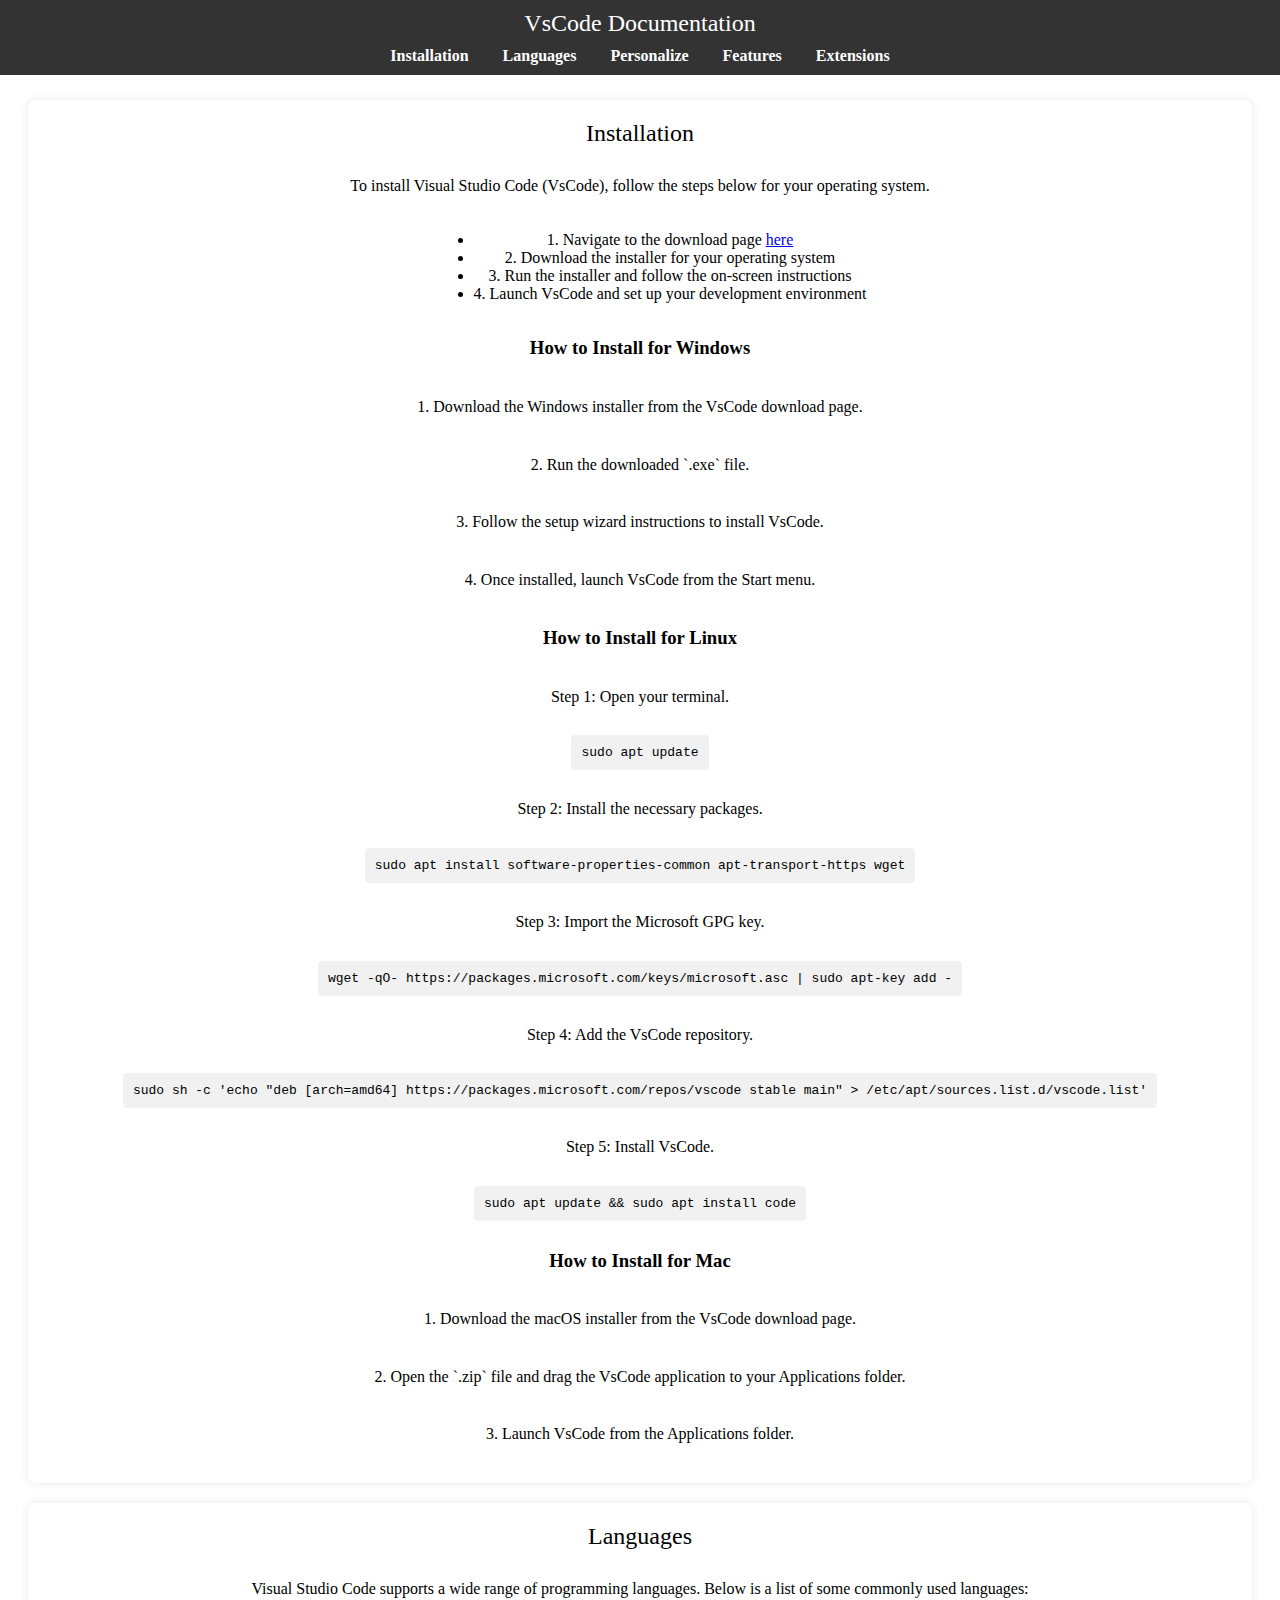
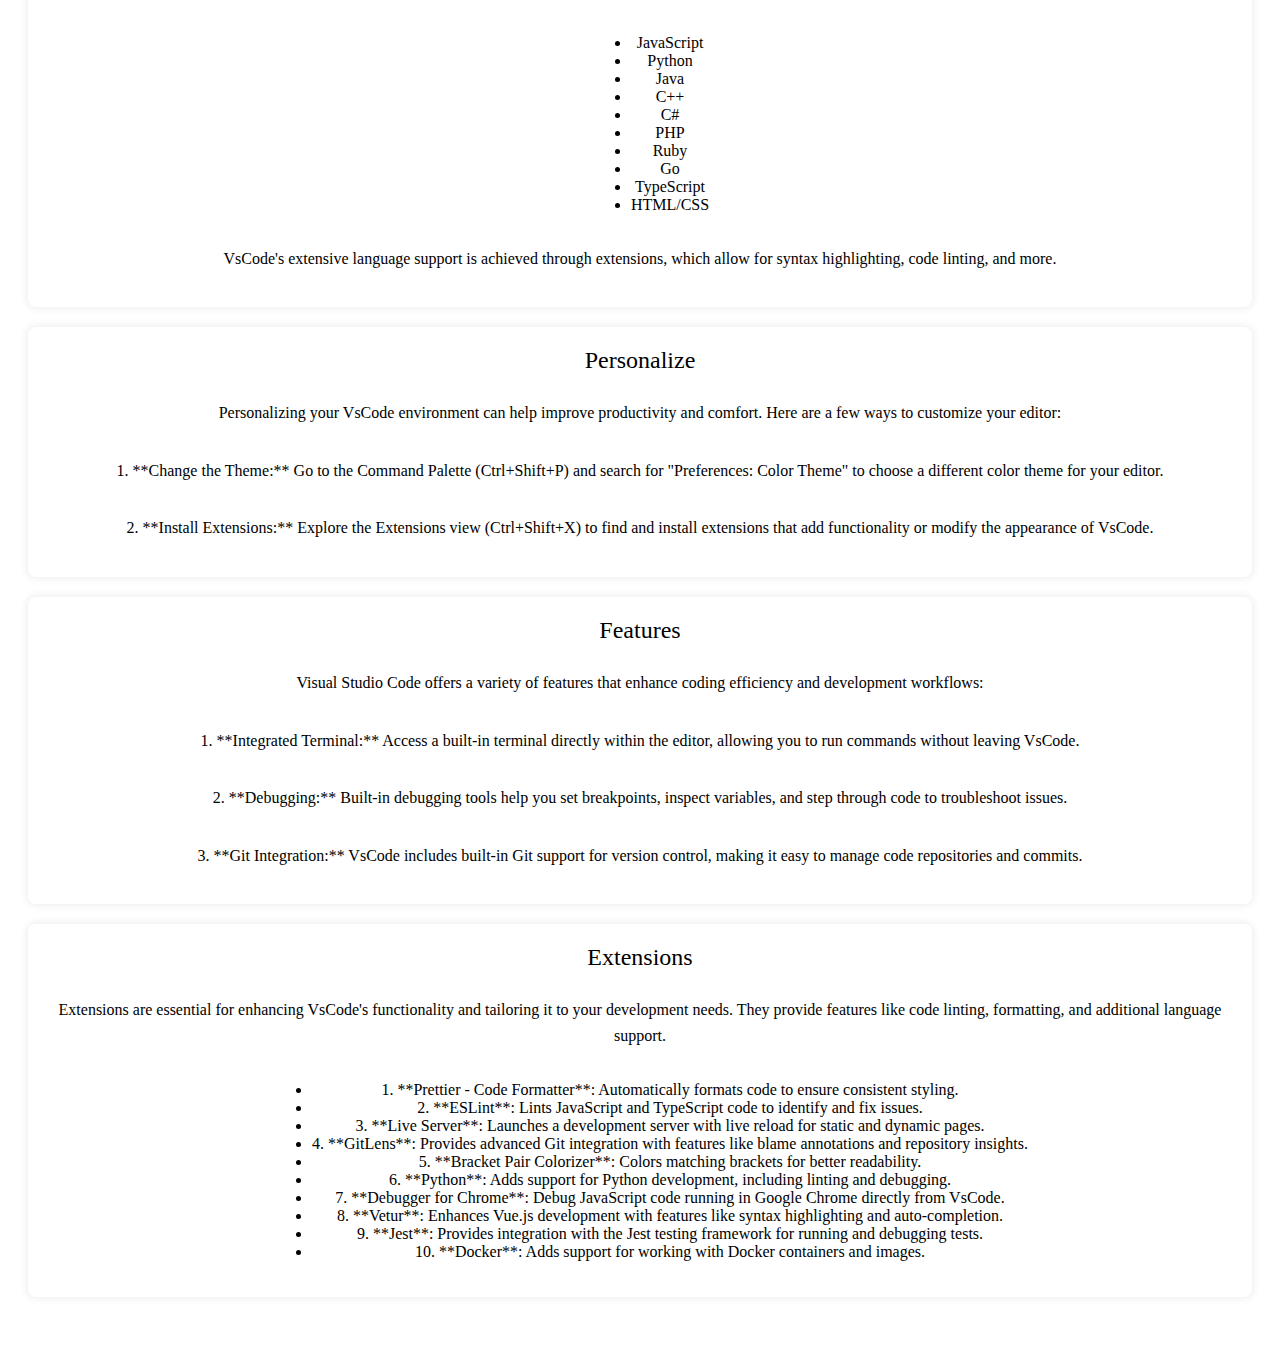
<file: techincal document/index.html>
<!DOCTYPE html>
<html lang="en">
<head>
    <meta charset="UTF-8">
    <meta name="viewport" content="width=device-width, initial-scale=1.0">
    <title>Technical Document</title>
    <link rel="stylesheet" href="styles.css">
</head>
<body>
    <main id="main-doc">
        <!-- Section for VSCode Installation -->
        <section class="main-section" id="Installation">
            <header>Installation</header>
            <p>To install Visual Studio Code (VsCode), follow the steps below for your operating system.</p>

            <ul>
                <li>1. Navigate to the download page <a href="https://code.visualstudio.com/download">here</a></li>
                <li>2. Download the installer for your operating system</li>
                <li>3. Run the installer and follow the on-screen instructions</li>
                <li>4. Launch VsCode and set up your development environment</li>
            </ul>

            <h3>How to Install for Windows</h3>
            <p>1. Download the Windows installer from the VsCode download page.</p>
            <p>2. Run the downloaded `.exe` file.</p>
            <p>3. Follow the setup wizard instructions to install VsCode.</p>
            <p>4. Once installed, launch VsCode from the Start menu.</p>

            <h3>How to Install for Linux</h3>
            <p>Step 1: Open your terminal.</p>
            <code>sudo apt update</code>
            <p>Step 2: Install the necessary packages.</p>
            <code>sudo apt install software-properties-common apt-transport-https wget</code>
            <p>Step 3: Import the Microsoft GPG key.</p>
            <code>wget -qO- https://packages.microsoft.com/keys/microsoft.asc | sudo apt-key add -</code>
            <p>Step 4: Add the VsCode repository.</p>
            <code>sudo sh -c 'echo "deb [arch=amd64] https://packages.microsoft.com/repos/vscode stable main" > /etc/apt/sources.list.d/vscode.list'</code>
            <p>Step 5: Install VsCode.</p>
            <code>sudo apt update && sudo apt install code</code>

            <h3>How to Install for Mac</h3>
            <p>1. Download the macOS installer from the VsCode download page.</p>
            <p>2. Open the `.zip` file and drag the VsCode application to your Applications folder.</p>
            <p>3. Launch VsCode from the Applications folder.</p>
        </section>

        <!-- Section for Supported Languages -->
        <section class="main-section" id="languages">
            <header>Languages</header>
            <p>Visual Studio Code supports a wide range of programming languages. Below is a list of some commonly used languages:</p>
            <ul>
                <li>JavaScript</li>
                <li>Python</li>
                <li>Java</li>
                <li>C++</li>
                <li>C#</li>
                <li>PHP</li>
                <li>Ruby</li>
                <li>Go</li>
                <li>TypeScript</li>
                <li>HTML/CSS</li>
            </ul>
            <p>VsCode's extensive language support is achieved through extensions, which allow for syntax highlighting, code linting, and more.</p>
        </section>

        <!-- Section for Personalizing VSCode -->
        <section class="main-section" id="Personalize">
            <header>Personalize</header>
            <p>Personalizing your VsCode environment can help improve productivity and comfort. Here are a few ways to customize your editor:</p>
            <p>1. **Change the Theme:** Go to the Command Palette (Ctrl+Shift+P) and search for "Preferences: Color Theme" to choose a different color theme for your editor.</p>
            <p>2. **Install Extensions:** Explore the Extensions view (Ctrl+Shift+X) to find and install extensions that add functionality or modify the appearance of VsCode.</p>
            
        </section>

        <!-- Section for VSCode Features (New Section) -->
        <section class="main-section" id="Features">
            <header>Features</header>
            <p>Visual Studio Code offers a variety of features that enhance coding efficiency and development workflows:</p>
            <p>1. **Integrated Terminal:** Access a built-in terminal directly within the editor, allowing you to run commands without leaving VsCode.</p>
            <p>2. **Debugging:** Built-in debugging tools help you set breakpoints, inspect variables, and step through code to troubleshoot issues.</p>
            <p>3. **Git Integration:** VsCode includes built-in Git support for version control, making it easy to manage code repositories and commits.</p>
            
        </section>

        <!-- Section for Extensions -->
        <section class="main-section" id="Extensions">
            <header>Extensions</header>
            <p>Extensions are essential for enhancing VsCode's functionality and tailoring it to your development needs. They provide features like code linting, formatting, and additional language support.</p>
            <ul>
                <li>1. **Prettier - Code Formatter**: Automatically formats code to ensure consistent styling.</li>
                <li>2. **ESLint**: Lints JavaScript and TypeScript code to identify and fix issues.</li>
                <li>3. **Live Server**: Launches a development server with live reload for static and dynamic pages.</li>
                <li>4. **GitLens**: Provides advanced Git integration with features like blame annotations and repository insights.</li>
                <li>5. **Bracket Pair Colorizer**: Colors matching brackets for better readability.</li>
                <li>6. **Python**: Adds support for Python development, including linting and debugging.</li>
                <li>7. **Debugger for Chrome**: Debug JavaScript code running in Google Chrome directly from VsCode.</li>
                <li>8. **Vetur**: Enhances Vue.js development with features like syntax highlighting and auto-completion.</li>
                <li>9. **Jest**: Provides integration with the Jest testing framework for running and debugging tests.</li>
                <li>10. **Docker**: Adds support for working with Docker containers and images.</li>
            </ul>
        </section>

        <!-- Navigation Bar -->
        <nav id="navbar">
            <header>VsCode Documentation</header>
            <a href="#Installation" class="nav-link" id="nav-link">Installation</a>
            <a href="#languages" class="nav-link" id="nav-link">Languages</a>
            <a href="#Personalize" class="nav-link" id="nav-link">Personalize</a>
            <a href="#Features" class="nav-link" id="nav-link">Features</a>
            <a href="#Extensions" class="nav-link" id="nav-link">Extensions</a>
        </nav>
    </main>
</body> 
</html>
</file>
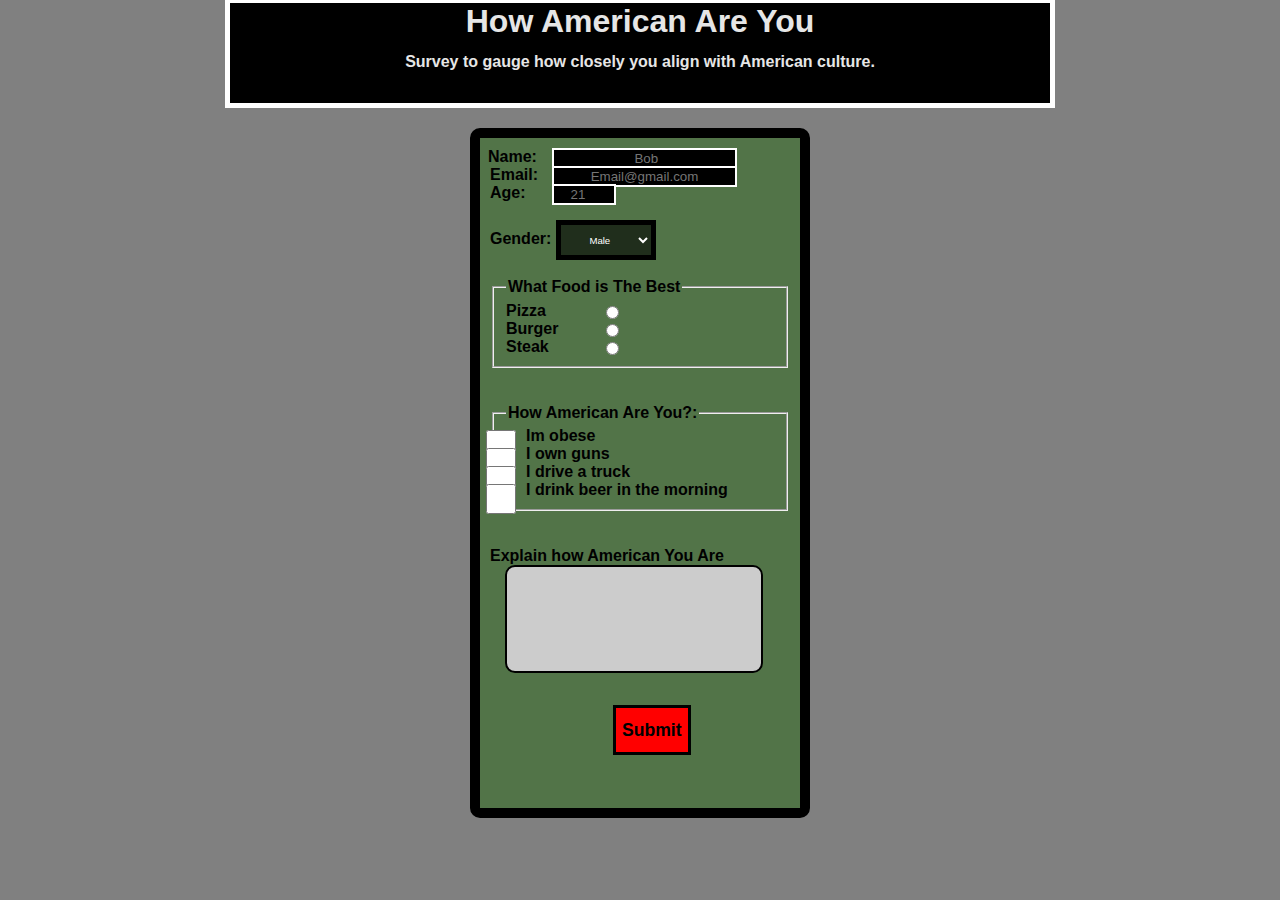
<file: surveyform/survey.html>
<!DOCTYPE html>
<html lang="en">
<head>
    <meta charset="UTF-8">
    <meta name="viewport" content="width=1920px, initial-scale=1.0">
    <title>Survey Form</title>
    <link rel="stylesheet" href="style.css">
</head>
<body>

<div id="headbox">
<h1 id="title">How American Are You</h1>
<br>
<p id="description">Survey to gauge how closely you align with American culture.</p>
</div>
<form action="" id="survey-form">
    <label for="text" id="name-label">Name:</label>
    <input type="text" id="name" placeholder=" Bob" required>
    <br>
    <label for="email" id="email-label" > Email:</label>
    <input type="email" id="email" required placeholder="Email@gmail.com">
    <br>
    <label for="number" id="number-label">   Age:</label>
    <input type="number" id="number" required placeholder=" 21" min="16" max="100">
    <br><br>
    <label for="dropdown">Gender:</label>
    <select  name="" id="dropdown" >
        <option value="option1">Male</option>
        <option value="option2">Female</option>
    </select>
    <br><br>


    <!--Radio Buttons-->
<fieldset>
    <legend>What Food is The Best</legend>
    <label for="">
        <input type="radio" name="preference" value="preference1">Pizza 
    </label>
    <br>
    <label for="">
        <input type="radio" name="preference" value="preference2">Burger
    </label>
    <br>
    <label for="">
        <input type="radio" name="preference" value="preference3">Steak 
    </label>
</fieldset>

<br><br>
    <!-- -->
<fieldset id="">
    <legend>How American Are You?:</legend>
    <label for="" id="checkBoxLabel">
        <input type="checkbox" name="option" value="option1"  id="checkboxs"> Im obese
    </label>
    <br>
    <label for="" id="checkBoxLabel" >
        <input type="checkbox" name="option2" value="option2"  id="checkboxs">I own guns
    </label>
    <br>
    <label for="" id="checkBoxLabel" >
        <input type="checkbox" name="option3" value="option3"  id="checkboxs">I drive a truck 
    </label>
    <br>
    <label for="" id="checkBoxLabel" >
        <input type="checkbox" name="option4" value="option4" id="checkboxs">I drink beer in the morning
    </label>
</fieldset>
<br><br>
<label for="comments">Explain how American You Are</label>
<br>
<textarea name="comments" id="comments" ></textarea>
<button id="submit" type="submit">Submit</button>
</form>
    


</body>
</html>
</file>
<file: techincal document/styles.css>
@media (min-width: 600px) and (max-width: 900px) 
{
    body {
    font-family: Arial, sans-serif;
    margin: 0;
    padding: 0;
    background-color: #f4f4f4;
    color: #333;
}}

#navbar {
    background-color: #333;
    color: white;
    padding: 10px 0;
    text-align: center;
    position: fixed;
    width: 100%;
    top: 0;
    left: 0;
    z-index: 1000;
}

#navbar header {
    font-size: 1.5em;
    margin-bottom: 10px;
}

#navbar a {
    color: white;
    text-decoration: none;
    margin: 0 15px;
    font-weight: bold;
}

#navbar a:hover {
    text-decoration: underline;
}

#main-doc {
    margin-top: 60px; /* Adjust based on the height of the navbar */
    padding: 20px;
}

.main-section {
    background: #fff;
    margin: 20px 0;
    padding: 20px;
    border-radius: 8px;
    box-shadow: 0 0 10px rgba(0,0,0,0.1);
    display: flex;
    flex-direction: column;
    align-items: center; /* Center items horizontally */
    justify-content: center; /* Center items vertically */
    text-align: center; /* Center text within each section */
}

.main-section header {
    font-size: 1.5em;
    margin-bottom: 10px;
}

.main-section p {
    line-height: 1.6;
}

ul {
    list-style-type: disc;
    margin-left: 20px;
}

code {
    display: block;
    background: #f1f1f1;
    padding: 10px;
    border-radius: 4px;
    margin: 10px 0;
}

#extensions ul {
    list-style-type: none;
    padding: 0;
}

#extensions li {
    background: #f1f1f1;
    margin: 5px 0;
    padding: 10px;
    border-radius: 4px;
}
</file>
<file: surveyform/style.css>
body{
    background-color: hsl(0, 0%, 50%);
    color: hsl(0, 0%, 90%);
    display: flex;
    justify-content: center;
    font-family: 'Trebuchet MS', 'Lucida Sans Unicode', 'Lucida Grande', 'Lucida Sans', Arial, sans-serif;
    font-size: 1em;
    font-weight: bold;
}
#headbox{
    background-color:  black;
    position: absolute;
    width: 820px;
    height: 100px ;
    margin-top: -10px;
    justify-content: center;
    display: flex;
    border: 5px solid white;
}
#title{
    position: absolute;
    margin-top: 0px;

}
#description{
    position: absolute;
    margin-top: 50px;

}

input:focus {
    outline: none; 
}
input{
    background-color: hsl(0, 0%, 0%);
    height: 15px;
    border: 2px solid black;
    margin-left: 100px;
    text-align: center;
    color: white;
    position: absolute;
    border: 2px solid white;
}
#name{
    margin-left: 15px;

    
}
#name-label{
    margin-left: -2px;
}
#email{
    margin-left: 14px;
}
#number{
   margin-left:26px;
}

#survey-form{
    background-color: hsla(107, 44%, 30%, 0.658);
    color: black;
    margin-top: 120px;
    position: absolute;
    align-items: center;
    width: 300px;
    height: 650px;
    border: 10px solid rgb(0, 0, 0);
    border-style: o;
    border-radius: 10px;
    padding: 10px;
    
}

#dropdown{
    background-color: rgba(0, 0, 0, 0.603);
    color: white;
    width: 100px;
    height: 40px;
    text-align: center;
    font: bolder;
    font-size: 0.6em;
border: 5px solid black;
}
#checkBoxLabel{
    margin-left: 20px;
}
#checkboxs{
    margin-left: -40px;
    height: 30px;
    width: 30px;
}
#comments{
    resize: none;
    width: 250px;
    height:100px;
    font-size: 2rem;
    border: 2px solid black;
    border-radius: 10px;
    margin-left: 15px;
    background-color: hsl(0, 0%, 80%);
}
#comments:focus{
    outline: none;
    
}

#submit{
    width: auto;
    height: 50px;
   position: absolute;
   margin-left: -150px;
   margin-top: 140px;
   background-color: red;
   color: black;
   font-weight: bolder;
   font-size: 1.1em;
   border: 3px solid black;

}
#submit:hover{
    background-color: hsl(0, 80%, 60%);
    cursor: pointer;

}
#submit:active{
    background-color: hsl(0, 100%, 30%);
}
</file>
